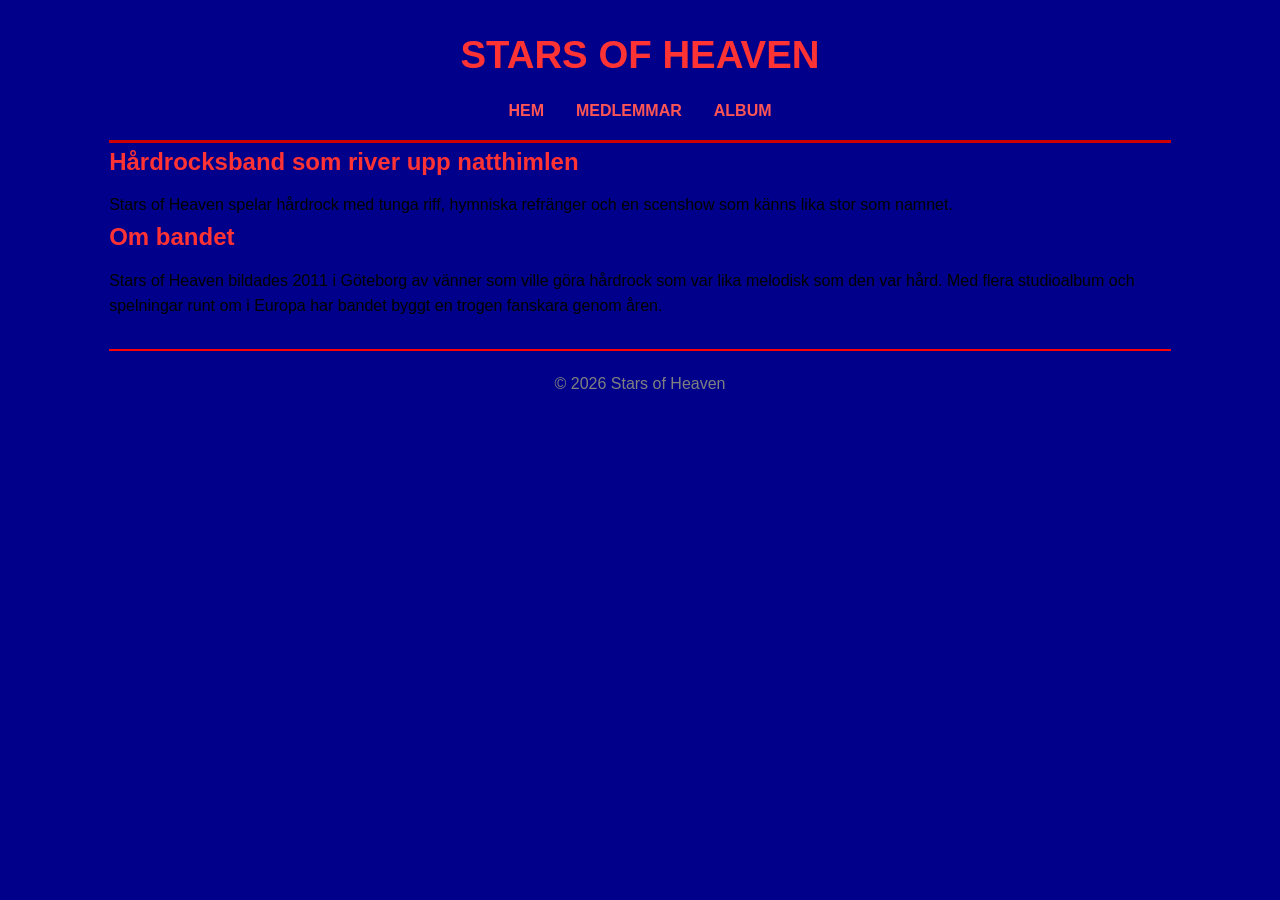
<file: index.html>
<!DOCTYPE html>
<html lang="sv">
    <head>
        <meta charset="UTF-8">
        <title>Stars of Heaven</title>
        <link href="style.css" rel="stylesheet">
        
    </head>

    <body>
        <div class="container">
            <header class="title">
            <h1>Stars of Heaven</h1>
            
             <nav>
                <ul>
                    <li>
                        <a href="index.html">Hem</a>
                    </li>
                    <li>
                        <a href="medlemmar.html">Medlemmar</a>
                    </li>
                    <li>
                        <a href="album.html">Album</a>
                    </li>
                </ul>
             </nav>    
             
            </header>
           
            <main>
                <section class="hero">
                    <h2>Hårdrocksband som river upp natthimlen</h2>
                    <p>Stars of Heaven spelar hårdrock med tunga riff, hymniska refränger och en scenshow som känns lika stor som namnet.</p>
                </section>
                <section class="om-bandet">
                    <h2>Om bandet</h2>
                    <p>Stars of Heaven bildades 2011 i Göteborg av vänner som ville göra hårdrock som var lika melodisk som den var hård. Med flera studioalbum och spelningar runt om i Europa har bandet byggt en trogen fanskara genom åren.</p>
                </section>
            </main>

            <footer>© 2026 Stars of Heaven</footer>

        </div>
    </body>



</html>
</file>
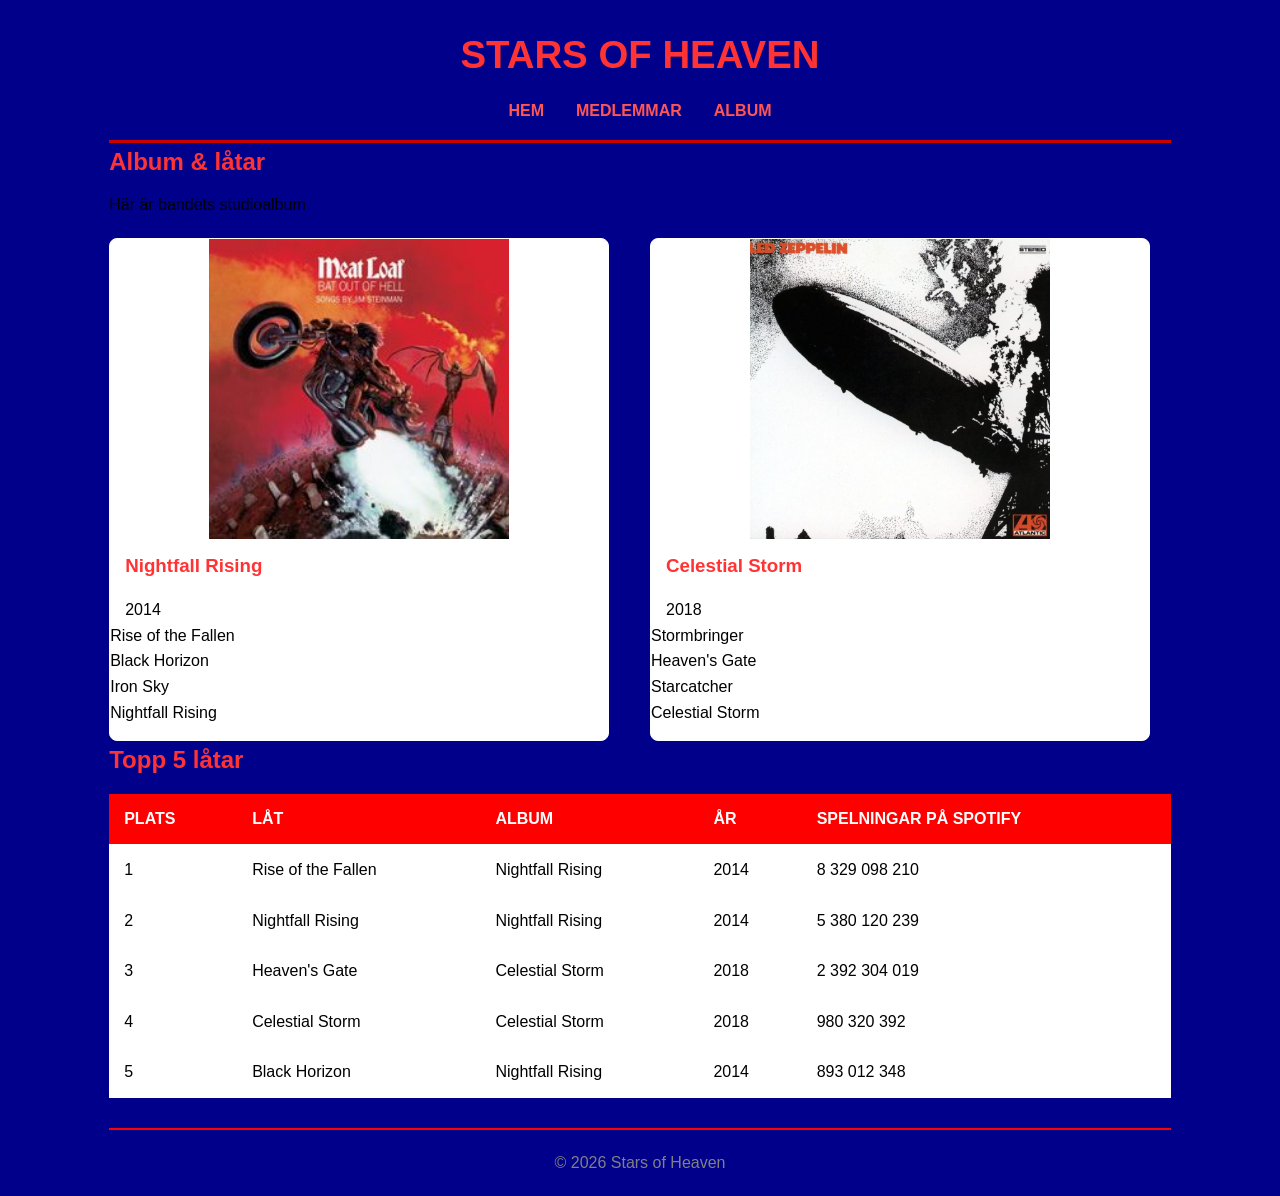
<file: album.html>
<!DOCTYPE html>
<html lang="sv">
    <head>
        <meta charset="UTF-8">
        <title>Album - Stars of Heaven</title>
        <link href="style.css" rel="stylesheet">
        
    </head>

    <body>
        <div class="container">
            <header class="title">
            <h1>Stars of Heaven</h1>
             <nav>
                <ul>
                    <li>
                        <a href="index.html">Hem</a>
                    </li>
                    <li>
                        <a href="medlemmar.html">Medlemmar</a>
                    </li>
                    <li>
                        <a href="album.html">Album</a>
                    </li>
                </ul>
             </nav>    

            </header>
           
            <main>
                <section>
                    <h2>Album & låtar</h2>
                    <p>Här är bandets studioalbum</p>

                    <div class="album-grid">
                        <article class="album-card">
                            <img src="images/NightfallRising.jpg" alt="Nightfall Rising">
                            <h3>Nightfall Rising</h3>
                            <p>2014</p>
                            <ul class="song-list">
                                <li>Rise of the Fallen</li>
                                <li>Black Horizon</li>
                                <li>Iron Sky</li>
                                <li>Nightfall Rising</li>
                            </ul>
                        </article>
                        
                        <article class="album-card">
                            <img src="images/CelestialStorm.jpg" alt="Celestial Storm">
                            <h3>Celestial Storm</h3>
                            <p>2018</p>
                            <ul class="song-list">
                                <li>Stormbringer</li>
                                <li>Heaven's Gate</li>
                                <li>Starcatcher</li>
                                <li>Celestial Storm</li>
                            </ul>
                        </article>
                    </div>
                </section>
                
                <section>
                    <h2>Topp 5 låtar</h2>
                    <table class="top5-table">
                        <thead>
                            <tr>
                                <th>Plats</th>
                                <th>Låt</th>
                                <th>Album</th>
                                <th>År</th>
                                <th>Spelningar på Spotify</th>
                            </tr>
                        </thead>
                        <tbody>
                            <tr>
                                <td>1</td>
                                <td>Rise of the Fallen</td>
                                <td>Nightfall Rising</td>
                                <td>2014</td>
                                <td>8 329 098 210</td>
                            </tr>
                            <tr>
                                <td>2</td>
                                <td>Nightfall Rising</td>
                                <td>Nightfall Rising</td>
                                <td>2014</td>
                                <td>5 380 120 239</td>
                            </tr>
                            <tr>
                                <td>3</td>
                                <td>Heaven's Gate</td>
                                <td>Celestial Storm</td>
                                <td>2018</td>
                                <td>2 392 304 019</td>
                            </tr>
                            <tr>
                                <td>4</td>
                                <td>Celestial Storm</td>
                                <td>Celestial Storm</td>
                                <td>2018</td>
                                <td>980 320 392</td>
                            </tr>
                            <tr>
                                <td>5</td>
                                <td>Black Horizon</td>
                                <td>Nightfall Rising</td>
                                <td>2014</td>
                                <td>893 012 348</td>

                            </tr>
                        </tbody>
                    </table>
                </section>

            </main>

            <footer>© 2026 Stars of Heaven</footer>

        </div>

    </body>



</html>
</file>
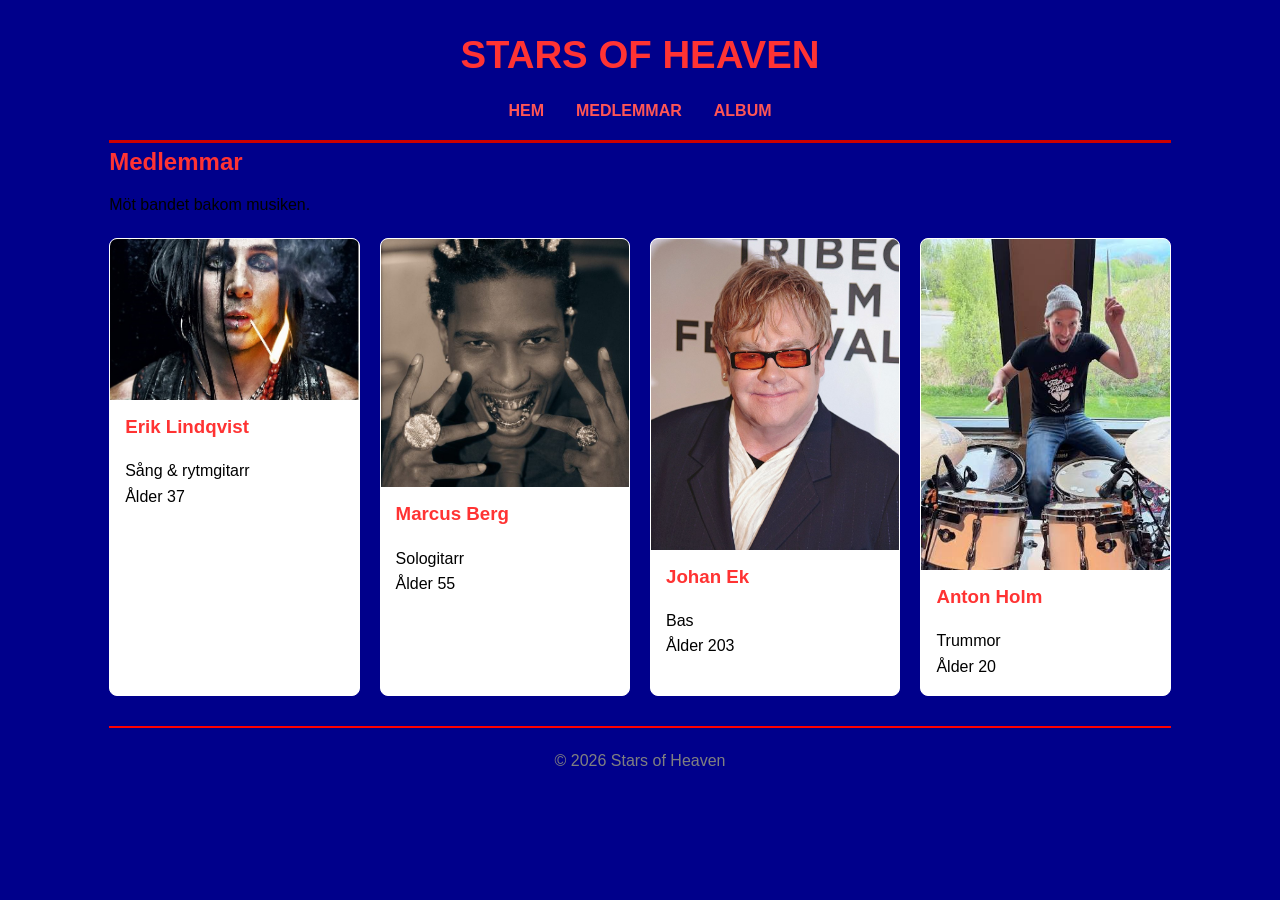
<file: medlemmar.html>
<!DOCTYPE html>
<html lang="sv">
    <head>
        <meta charset="UTF-8">
        <title>Medlemmar - Stars of Heaven</title>
        <link href="style.css" rel="stylesheet">
        
    </head>

    <body>
        <div class="container">
            <header class="title">
            <h1>Stars of Heaven</h1>
             <nav>
                <ul>
                    <li>
                        <a href="index.html">Hem</a>
                    </li>
                    <li>
                        <a href="medlemmar.html">Medlemmar</a>
                    </li>
                    <li>
                        <a href="album.html">Album</a>
                    </li>
                </ul>
             </nav>    

            </header>
           
            <main>
                <section>
                    <h2>Medlemmar</h2>
                    <p>Möt bandet bakom musiken.</p>

                    <div class="members-grid">
                        <article class="member-card">
                            <img src="images/ErikLindqvist.jpg" alt="Erik Lindqvist">
                            <h3>Erik Lindqvist</h3>
                            <p>Sång & rytmgitarr</p>
                            <p>Ålder 37</p>
                        </article>
                        
                        <article class="member-card">
                            <img src="images/MarcusBerg.jpg" alt="Marcus Berg">
                            <h3>Marcus Berg</h3>
                            <p>Sologitarr</p>
                            <p>Ålder 55</p>
                        </article>

                        <article class="member-card">
                            <img src="images/JohanEk.jpg" alt="Johan Ek">
                            <h3>Johan Ek</h3>
                            <p>Bas</p>
                            <p>Ålder 203</p>
                        </article>

                        <article class="member-card">
                            <img src="images/AntonHolm.jpg" alt="Anton Holm">
                            <h3>Anton Holm</h3>
                            <p>Trummor</p>
                            <p>Ålder 20</p>
                        </article>
                    </div>
                </section>
            </main>

            <footer>© 2026 Stars of Heaven</footer>

        </div>
    </body>



</html>
</file>
<file: style.css>
* {
    margin: 0;
    padding: 0;
    box-sizing: border-box;
}

body {
    font-family: Arial, sans-serif;
    background-color: darkblue;
    color: black;
    line-height: 1.6;
}


h1, h2, h3 {
    color: #ff3333;
    margin-bottom: 0.7rem;
}

.container {
    max-width: 1100px;
    margin: 0 auto;
    padding: 0 1.2rem;
}

header.title {
    text-align: center;
    padding: 1.5rem 0 1rem;
    border-bottom: 3px solid #cc0000;
}

header.title h1 {
    font-size: 2.4rem;
    text-transform: uppercase;
}

nav ul {
    list-style: none;
    display: flex;
    justify-content: center;
    gap: 2rem;
    flex-wrap: wrap;
    margin-top: 0.8rem;
}

nav ul li a {
    color: #ff5555;
    text-decoration: none;
    font-weight: 600;
    text-transform: uppercase;
}

nav ul li a:hover {
    color: whitesmoke;
}

.members-grid,
.album-grid {
    display: grid;
    grid-template-columns: repeat(auto-fit, minmax(230px, 1fr));
    gap: 20px;
    margin-top: 20px;
}

.member-card,
.album-card {
    background-color: white;
    border: 1px solid white;
    border-radius: 8px;
    overflow: hidden;
    padding-bottom: 15px;
    max-width: 500px;
    max-height: 600px;
}

.member-card h3,
.album-card h3 {
    padding: 12px 15px 5px;
}

.member-card p,
.album-card p {
    padding: 0 15px;
}

.member-card img,
.album-card img {
    width: 100%;
    max-width: 300px;
    height: auto;
    display: block;
    margin: 0 auto;
}

.top5-table {
    width: 100%;
    border-collapse: collapse;
    margin-top: 15px;
    background-color: white;
}

.top5-table th,
.top5-table td {
    padding: 12px 15px;
    text-align: left;
    border-bottom: 1px solid white;
}

.top5-table th {
    background-color: red;
    color: white;
    text-transform: uppercase;
}

.top5-table tr:nth-child(even) {
    background-color: white;
}

footer {
    text-align: center;
    padding: 20px 0;
    margin-top: 30px;
    border-top: 2px solid red;
    color: gray;
}
</file>
